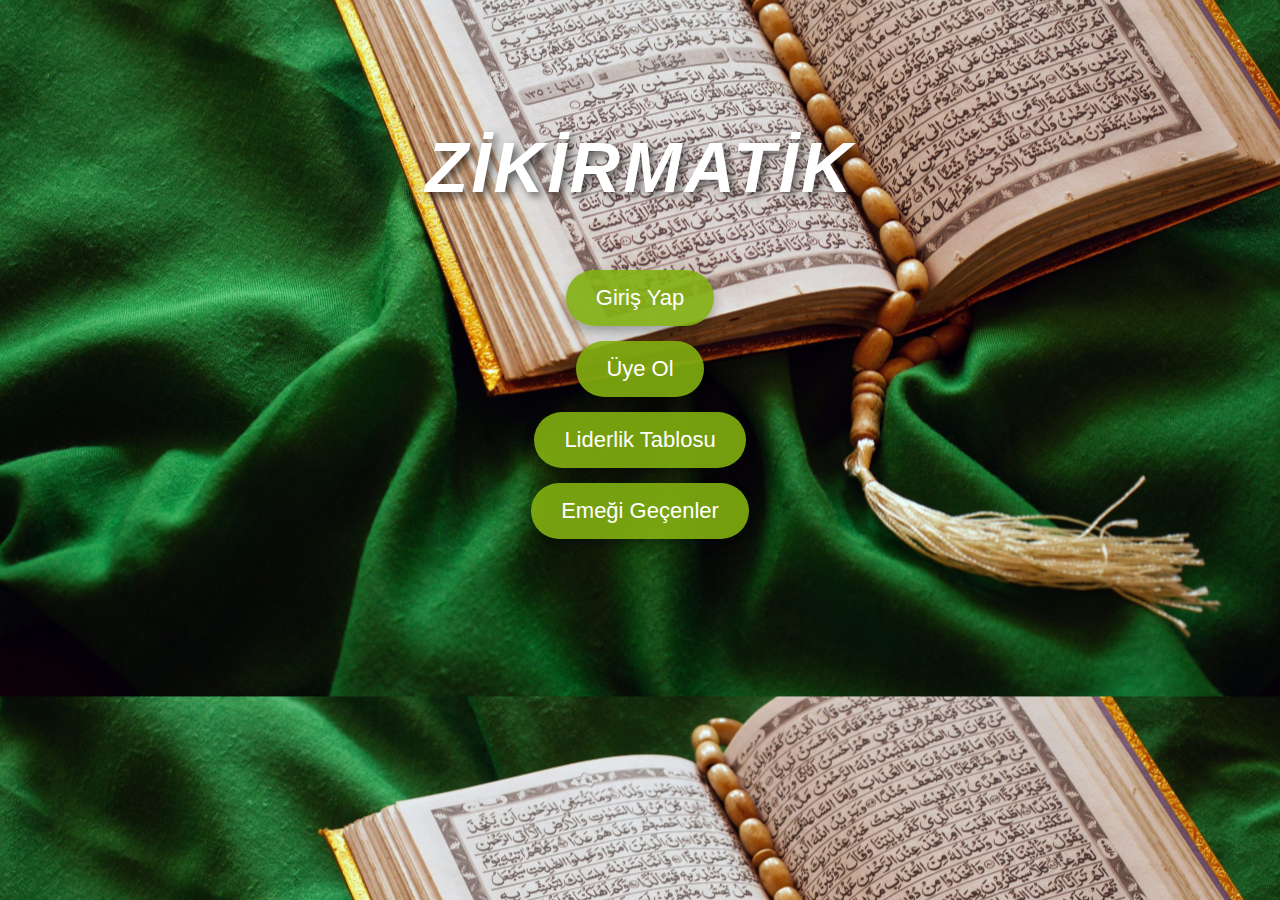
<file: index.html>
<!DOCTYPE html>
<html lang="en">
<head>
    <meta charset="UTF-8">
    <meta name="viewport" content="width=device-width, initial-scale=1.0">
    <title>Zikitmatik</title>
    <link rel="stylesheet" href="giris.css">
</head>
<body>
    <div class="giris">
        <h1>ZİKİRMATİK</h1>
        
        <div class="buttons">
            <button><a href="login.php">Giriş Yap</a></button>
            <button><a href="kayit.php">Üye Ol</a></button>
            <button><a href="lig.php">Liderlik Tablosu</a></button>
            <button><a href="team.html">Emeği Geçenler</a></button>

        </div>
    </div>
</body>
</html>
</file>
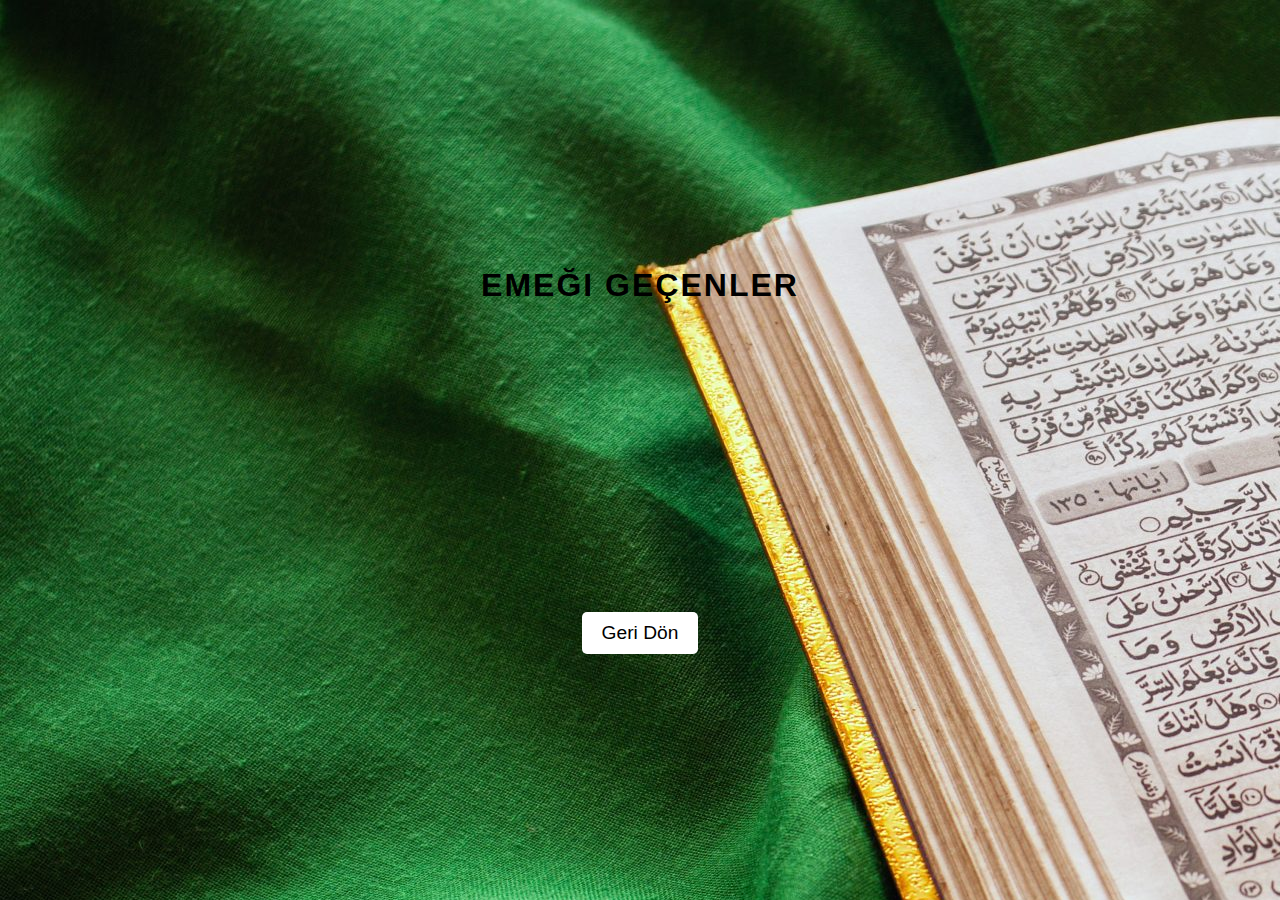
<file: team.html>
<!DOCTYPE html>
<html lang="en">
<head>
    <meta charset="UTF-8">
    <link rel="stylesheet" href="global.css">
    <meta name="viewport" content="width=device-width, initial-scale=1.0">
    <title>Document</title>
    <style>
        body {
            font-family: 'Arial', sans-serif;
            background-color: #000;
            margin: 0;
            padding: 0;
            display: flex;
            justify-content: center;
            align-items: center;
            height: 100vh;
            color: #fff;
            flex-direction: column;
        }

        h1 {
            text-align: center;
            color: #fff;
            font-size: 2em;
            margin-bottom: 20px;
            font-weight: bold;
            text-transform: uppercase;
            letter-spacing: 2px;
            animation: fadeIn 1s ease-out;
        }

        ul {
            list-style-type: none;
            padding: 0;
            margin: 0;
        }

        li {
            font-size: 2em;
            font-weight: bold;
            text-align: center;
            color: #fff;
            text-shadow: 2px 2px 5px rgba(0, 0, 0, 0.7);
            padding: 10px 0;
            animation: slideIn 1s ease-in-out forwards;
            opacity: 0;
            transform: translateY(20px);
            margin: 10px 0;
        }

        li:nth-child(odd) {
            color: #ffd700; /* Altın rengi */
        }

        li:nth-child(even) {
            color: #ff4500; /* Turuncu kırmızımsı */
        }

        /* Animasyonlar */
        @keyframes fadeIn {
            0% {
                opacity: 0;
                transform: translateY(50px);
            }
            100% {
                opacity: 1;
                transform: translateY(0);
            }
        }

        @keyframes slideIn {
            0% {
                opacity: 0;
                transform: translateY(20px);
            }
            100% {
                opacity: 1;
                transform: translateY(0);
            }
        }

        /* Animasyon sırasını ayarlamak için */
        li:nth-child(1) {
            animation-delay: 0s;
        }

        li:nth-child(2) {
            animation-delay: 0.5s;
        }

        li:nth-child(3) {
            animation-delay: 1s;
        }

        li:nth-child(4) {
            animation-delay: 1.5s;
        }

        /* Geri butonu */
        .back-button {
            background-color: #fff;
            color: #000;
            border: none;
            padding: 10px 20px;
            font-size: 1.2em;
            border-radius: 5px;
            cursor: pointer;
            margin-top: 20px;
            text-align: center;
            text-decoration: none;
            display: inline-block;
            animation: fadeIn 1s ease-out;
        }

        .back-button:hover {
            background-color: #ffd700;
            color: #fff;
        }
    </style>
</head>
<body>
    <div>
        <h1 style="color:#000">Emeği Geçenler</h1>
        <ul>
            <li>Enes Batur</li>
            <li>Baturay Anar</li>
            <li>Prenses Elif</li>
            <li>Ahmet Dincer</li>
        </ul>
        <!-- Geri dönme butonu -->
        <div style="display: flex;justify-content: center;">
            <a href="index.html">
                <button  class="back-button">Geri Dön</button>
            </a>
        </div>
    </div>
</body>
</html>
</file>
<file: giris.css>
/* Genel Stil */
body {
    margin: 0;
    padding: 0;
    background-image: url('ali-burhan-2HgHr60mWVo-unsplash-scaled.jpg');
    background-size: cover;
    background-position: center;
    font-family: 'Arial', sans-serif;
}

/* Başlık Tasarımı */
h1 {
    color: white;
    font-size: 70px;
    text-align: center;
    margin-top: 10%;
    font-family: 'Franklin Gothic Medium', 'Arial Narrow', Arial, sans-serif;
    font-style: italic;
    text-shadow: 4px 4px 8px rgba(0, 0, 0, 0.6);
    letter-spacing: 3px;
    animation: fadeIn 2s ease-out;
}

/* Butonların Genel Stili */
a {
    text-decoration: none;
    color: white;
}

button {
    background-color: rgba(130, 175, 17, 0.9);
    color: white;
    font-size: 22px;
    padding: 15px 30px;
    border-radius: 30px;
    margin-top: 15px;
    cursor: pointer;
    border: none;
    box-shadow: 0 6px 12px rgba(0, 0, 0, 0.3);
    transition: transform 0.3s ease, background-color 0.3s ease;
}

button:hover {
    transform: translateY(-5px);
    background-color: rgba(130, 175, 17, 1);
}

/* Butonlar Arası Düzen */
.buttons {
    display: flex;
    flex-direction: column;
    align-items: center;
    margin-top: 2rem;
}

/* Buton Animasyonu */
@keyframes fadeIn {
    0% {
        opacity: 0;
        transform: translateY(50px);
    }
    100% {
        opacity: 1;
        transform: translateY(0);
    }
}

/* Buton hover için efekt */
button:hover {
    background-color: #f1c40f;  /* Sarı tonunda değişim */
    transform: scale(1.1);
}

/* Arka Plan Animasyonu */
@keyframes backgroundAnim {
    0% {
        background-size: 100%;
    }
    50% {
        background-size: 105%;
    }
    100% {
        background-size: 100%;
    }
}

/* Arka Plan Animasyonu */
body {
    animation: backgroundAnim 8s ease-in-out infinite;
}
</file>
<file: global.css>
body{
    background-image: url('ali-burhan-2HgHr60mWVo-unsplash-scaled.jpg');
}

h1{
    color: azure;
}

h2{
    color: azure;
}
</file>
